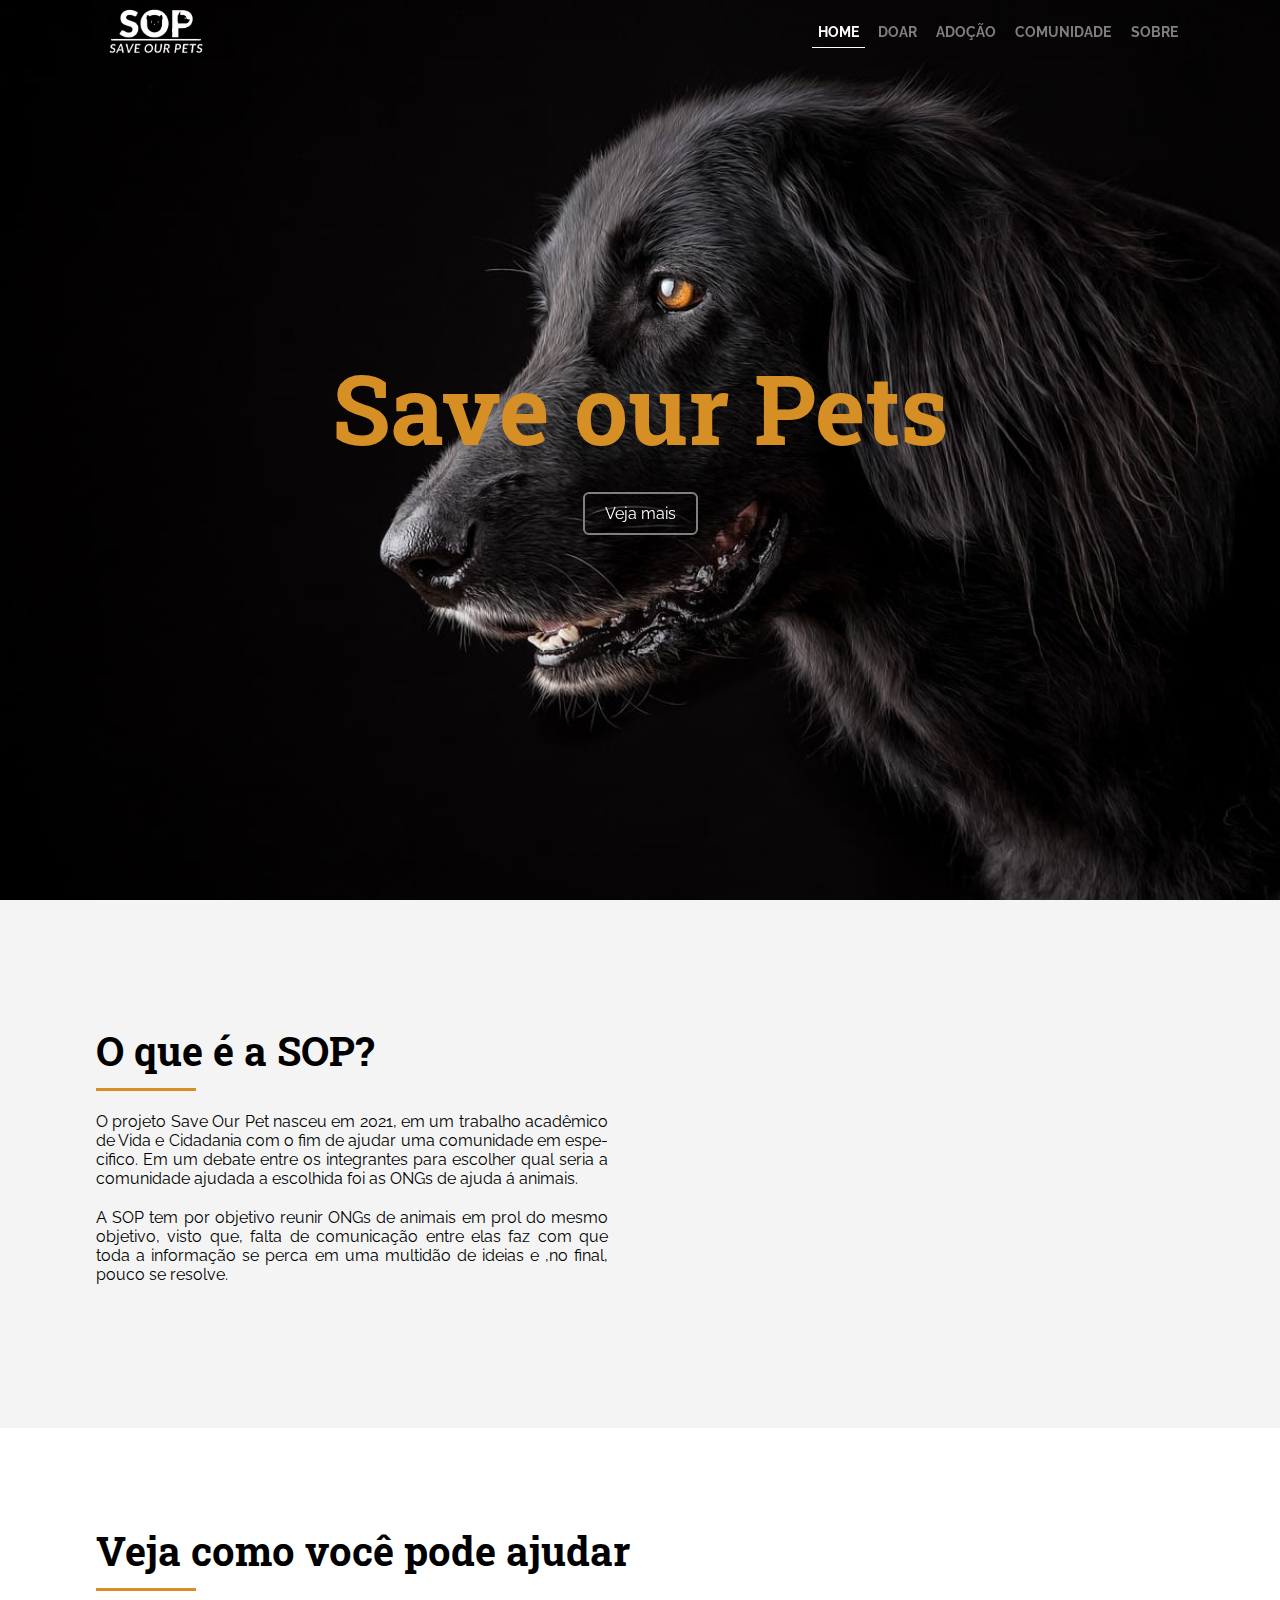
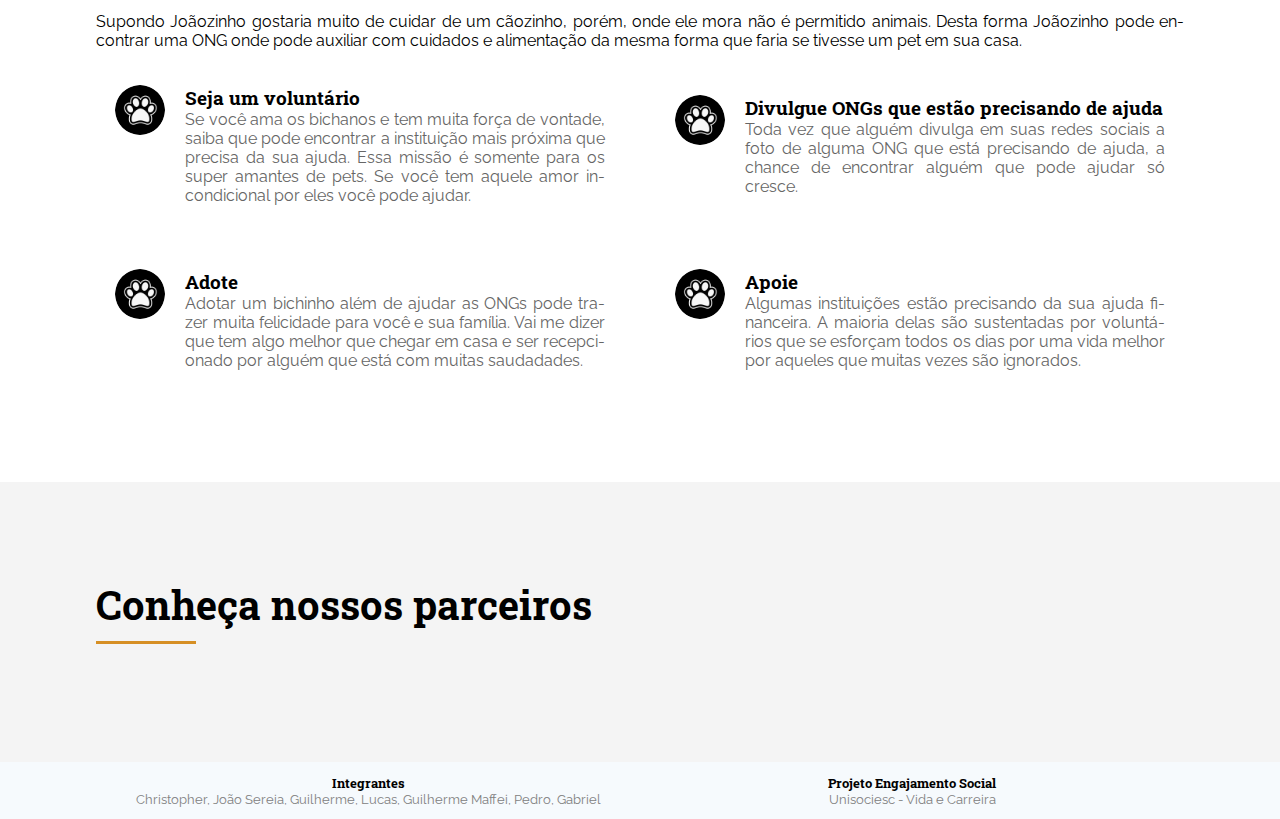
<file: index.html>
<!DOCTYPE html>
<html lang="pt-br">

<head>
    <meta charset="UTF-8">
    <meta http-equiv="X-UA-Compatible" content="IE=edge">
    <meta name="viewport" content="width=device-width, initial-scale=1.0">
    <title>SOP - Save our Pets</title>
    <link rel="shortcut icon" href="./assets/icons/favicon-96x96-dunplab-manifest-43425.png" type="image/png">
    <link rel="manifest" href="manifest.json">
    <link rel="stylesheet" href="./global.css">
    <link rel="stylesheet" href="./styles/index.css">
</head>

<body>
    <header class="navbar navbarOnTop">
        <img class="logo" src="./assets/icons/logo.png" alt="Logo">
        <nav>
            <!--btn para abrir o menu no mobile-->
            <button class="btn-menu-mobile">
                <span id="hamburguer-icon"></span>
            </button>
            <ul class="menu">
                <li class="active"><a href="#home">Home</a></li>
                <li><a href="./doacao.html">Doar</a></li>
                <li><a href="./adocao.html">Adoção</a></li>
                <li><a href="./blog.html">Comunidade</a></li>
                <li><a href="#about">Sobre</a></li>
            </ul>
        </nav>
    </header>

    <main>
        <section id="home">
            <h1 data-anime="top">Save our Pets</h1>
            <a href="#about" class="button" data-anime="left">Veja mais</a>
        </section>

        <section id="about">
            <div class="about-content">
                <div>
                    <h2 class="section-title"><a>O que é a SOP?</a></h2>
                    <p>O projeto Save Our Pet nasceu em 2021, em um trabalho acadêmico de Vida e Cidadania com o fim de
                        ajudar uma comunidade em especifico. Em um debate entre os integrantes para escolher qual seria
                        a comunidade ajudada a escolhida foi as ONGs de ajuda á animais.</p>
                    <p>A SOP tem por objetivo reunir ONGs de animais em prol do mesmo objetivo, visto que, falta de
                        comunicação entre elas faz com que toda a informação se perca em uma multidão de ideias e ,no
                        final, pouco se resolve.</p>
                </div>

                <div>
                    <img src="./assets/cachorro-adocao.jpeg" id="cachorro-adocao" data-anime="top"
                        alt="Imagem de cachorro com laço para a adoção" title="Imagem de cachorro">
                </div>
            </div>
        </section>

        <section id="ajuda">
            <div>
                <h2 class="section-title"><a>Veja como você pode ajudar</a></h2>
                <p>Supondo Joãozinho gostaria muito de cuidar de um cãozinho, porém, onde ele mora não é permitido
                    animais. Desta forma Joãozinho pode encontrar uma ONG onde pode auxiliar com cuidados e alimentação
                    da mesma forma que faria se tivesse um pet em sua casa. </p>
                <br>
                <div class="help-content">
                    <div class="help">
                        <div class="icon-help">
                            <img src="./assets/icons/icon-pata.png" alt="">
                        </div>
                        <div class="about-help">
                            <h3>Seja um voluntário</h3>
                            <p>Se você ama os bichanos e tem muita força de vontade, saiba que pode encontrar a
                                instituição mais próxima que precisa da sua ajuda. Essa missão é somente para os super
                                amantes de pets. Se você tem aquele amor incondicional por eles você pode ajudar.</p>
                        </div>
                    </div>

                    <div class="help">
                        <div class="icon-help">
                            <img src="./assets/icons/icon-pata.png" alt="">
                        </div>
                        <div class="about-help">
                            <h3>Divulgue ONGs que estão precisando de ajuda</h3>
                            <p>Toda vez que alguém divulga em suas redes sociais a foto de alguma ONG que está
                                precisando de ajuda, a chance de encontrar alguém que pode ajudar só cresce.</p>
                        </div>
                    </div>

                    <div class="help">
                        <div class="icon-help">
                            <img src="./assets/icons/icon-pata.png" alt="">
                        </div>
                        <div class="about-help">
                            <h3>Adote</h3>
                            <p>Adotar um bichinho além de ajudar as ONGs pode trazer muita felicidade para você e sua
                                família. Vai me dizer que tem algo melhor que chegar em casa e ser recepcionado por
                                alguém que está com muitas saudadades.</p>
                        </div>
                    </div>

                    <div class="help">
                        <div class="icon-help">
                            <img src="./assets/icons/icon-pata.png" alt="">
                        </div>
                        <div class="about-help">
                            <h3>Apoie</h3>
                            <p>Algumas instituições estão precisando da sua ajuda financeira. A maioria delas são
                                sustentadas por voluntários que se esforçam todos os dias por uma vida melhor por
                                aqueles que muitas vezes são ignorados.</p>
                        </div>
                    </div>

                </div>
            </div>
        </section>

        <section class="parceiros">
            <div>
                <h2 class="section-title"><a>Conheça nossos parceiros</a< /h2>
            </div>
        </section>
    </main>

    <footer>
        <div class="footer-content">
            <span>
                <h5>Integrantes</h5>
                <p>Christopher, João Sereia, Guilherme, Lucas, Guilherme Maffei, Pedro, Gabriel</p>
            </span>
            <span>
                <h5>Projeto Engajamento Social</h5>
                <p>Unisociesc - Vida e Carreira</p>
            </span>
        </div>
    </footer>


    <script src="./js/index.js"></script>
    <script src="script.js"></script>
    <script src="./js/data-anime.js"></script>
</body>

</html>
</file>
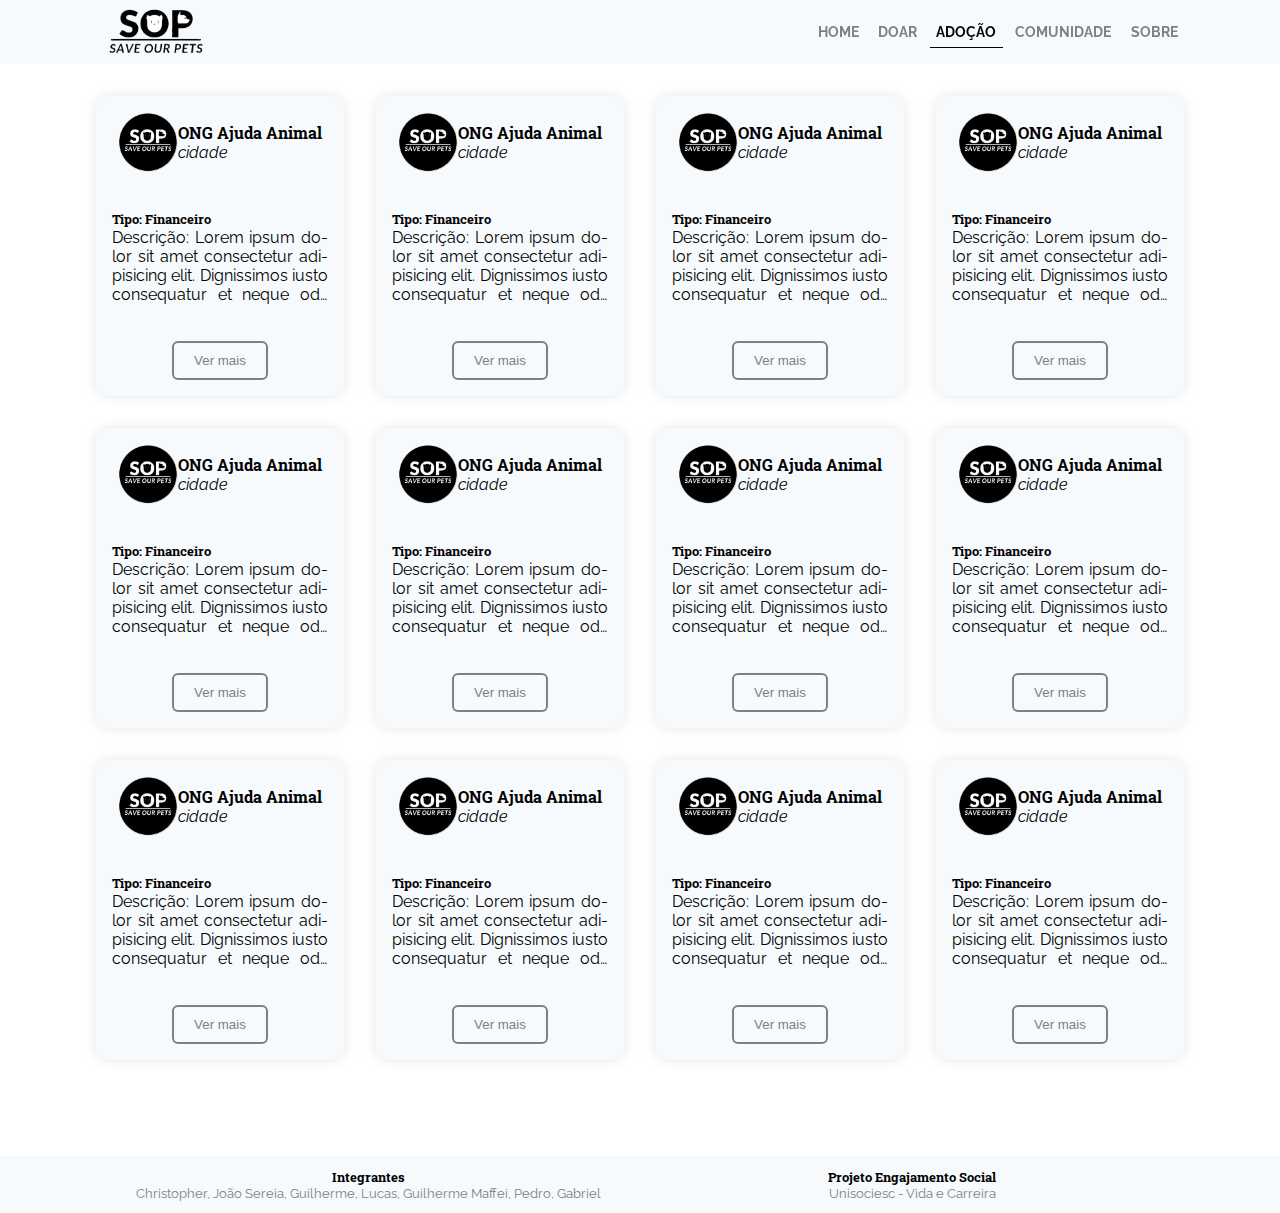
<file: adocao.html>
<!DOCTYPE html>
<html lang="pt-br">

<head>
    <meta charset="UTF-8">
    <meta http-equiv="X-UA-Compatible" content="IE=edge">
    <meta name="viewport" content="width=device-width, initial-scale=1.0">
    <title>Adoção</title>
    <link rel="stylesheet" href="global.css">

    <style>
        .donations {
            display: grid;
            grid-template-columns: repeat(auto-fit, minmax(240px, 1fr));
            grid-gap: 2rem;
            place-items: center;
        }
    </style>
</head>

<body>
    <header class="navbar navbarOnTop">
        <img class="logo" src="./assets/icons/logo.png" alt="Logo">
        <nav>
            <!--btn para abrir o menu no mobile-->
            <button class="btn-menu-mobile">
                <span id="hamburguer-icon"></span>
            </button>
            <nav>
                <ul class="menu">
                    <li><a href="./index.html">Home</a></li>
                    <li><a href="./doacao.html">Doar</a></li>
                    <li class="active"><a href="#">Adoção</a></li>
                    <li><a href="./blog.html">Comunidade</a></li>
                    <li><a href="./index.html#about">Sobre</a></li>
                </ul>
            </nav>
    </header>

    <main>
        <section class="donations">
            <article class="card">
                <div class="card-header">
                    <img src="./assets/icons/favicon-96x96-dunplab-manifest-43425.png" alt="Logo ONG">
                    <span>
                        <h4>ONG Ajuda Animal</h4>
                        <address>cidade</address>
                    </span>
                </div>
                <div class="card-content">
                    <h5>Tipo: Financeiro</h5>
                    <p>Descrição: Lorem ipsum dolor sit amet consectetur adipisicing elit. Dignissimos iusto consequatur
                        et neque odit ratione adipisci velit autem, tempora illo fugiat recusandae hic cumque facere
                        similique reprehenderit ipsam sapiente corrupti!</p>
                </div>
                <div class="card-footer">
                    <button class="button">Ver mais</button>
                </div>
            </article>
            <article class="card">
                <div class="card-header">
                    <img src="./assets/icons/favicon-96x96-dunplab-manifest-43425.png" alt="Logo ONG">
                    <span>
                        <h4>ONG Ajuda Animal</h4>
                        <address>cidade</address>
                    </span>
                </div>
                <div class="card-content">
                    <h5>Tipo: Financeiro</h5>
                    <p>Descrição: Lorem ipsum dolor sit amet consectetur adipisicing elit. Dignissimos iusto consequatur
                        et neque odit ratione adipisci velit autem, tempora illo fugiat recusandae hic cumque facere
                        similique reprehenderit ipsam sapiente corrupti!</p>
                </div>
                <div class="card-footer">
                    <button class="button">Ver mais</button>
                </div>
            </article>
            <article class="card">
                <div class="card-header">
                    <img src="./assets/icons/favicon-96x96-dunplab-manifest-43425.png" alt="Logo ONG">
                    <span>
                        <h4>ONG Ajuda Animal</h4>
                        <address>cidade</address>
                    </span>
                </div>
                <div class="card-content">
                    <h5>Tipo: Financeiro</h5>
                    <p>Descrição: Lorem ipsum dolor sit amet consectetur adipisicing elit. Dignissimos iusto consequatur
                        et neque odit ratione adipisci velit autem, tempora illo fugiat recusandae hic cumque facere
                        similique reprehenderit ipsam sapiente corrupti!</p>
                </div>
                <div class="card-footer">
                    <button class="button">Ver mais</button>
                </div>
            </article>
            <article class="card">
                <div class="card-header">
                    <img src="./assets/icons/favicon-96x96-dunplab-manifest-43425.png" alt="Logo ONG">
                    <span>
                        <h4>ONG Ajuda Animal</h4>
                        <address>cidade</address>
                    </span>
                </div>
                <div class="card-content">
                    <h5>Tipo: Financeiro</h5>
                    <p>Descrição: Lorem ipsum dolor sit amet consectetur adipisicing elit. Dignissimos iusto consequatur
                        et neque odit ratione adipisci velit autem, tempora illo fugiat recusandae hic cumque facere
                        similique reprehenderit ipsam sapiente corrupti!</p>
                </div>
                <div class="card-footer">
                    <button class="button">Ver mais</button>
                </div>
            </article>
            <article class="card">
                <div class="card-header">
                    <img src="./assets/icons/favicon-96x96-dunplab-manifest-43425.png" alt="Logo ONG">
                    <span>
                        <h4>ONG Ajuda Animal</h4>
                        <address>cidade</address>
                    </span>
                </div>
                <div class="card-content">
                    <h5>Tipo: Financeiro</h5>
                    <p>Descrição: Lorem ipsum dolor sit amet consectetur adipisicing elit. Dignissimos iusto consequatur
                        et neque odit ratione adipisci velit autem, tempora illo fugiat recusandae hic cumque facere
                        similique reprehenderit ipsam sapiente corrupti!</p>
                </div>
                <div class="card-footer">
                    <button class="button">Ver mais</button>
                </div>
            </article>
            <article class="card">
                <div class="card-header">
                    <img src="./assets/icons/favicon-96x96-dunplab-manifest-43425.png" alt="Logo ONG">
                    <span>
                        <h4>ONG Ajuda Animal</h4>
                        <address>cidade</address>
                    </span>
                </div>
                <div class="card-content">
                    <h5>Tipo: Financeiro</h5>
                    <p>Descrição: Lorem ipsum dolor sit amet consectetur adipisicing elit. Dignissimos iusto consequatur
                        et neque odit ratione adipisci velit autem, tempora illo fugiat recusandae hic cumque facere
                        similique reprehenderit ipsam sapiente corrupti!</p>
                </div>
                <div class="card-footer">
                    <button class="button">Ver mais</button>
                </div>
            </article>
            <article class="card">
                <div class="card-header">
                    <img src="./assets/icons/favicon-96x96-dunplab-manifest-43425.png" alt="Logo ONG">
                    <span>
                        <h4>ONG Ajuda Animal</h4>
                        <address>cidade</address>
                    </span>
                </div>
                <div class="card-content">
                    <h5>Tipo: Financeiro</h5>
                    <p>Descrição: Lorem ipsum dolor sit amet consectetur adipisicing elit. Dignissimos iusto consequatur
                        et neque odit ratione adipisci velit autem, tempora illo fugiat recusandae hic cumque facere
                        similique reprehenderit ipsam sapiente corrupti!</p>
                </div>
                <div class="card-footer">
                    <button class="button">Ver mais</button>
                </div>
            </article>
            <article class="card">
                <div class="card-header">
                    <img src="./assets/icons/favicon-96x96-dunplab-manifest-43425.png" alt="Logo ONG">
                    <span>
                        <h4>ONG Ajuda Animal</h4>
                        <address>cidade</address>
                    </span>
                </div>
                <div class="card-content">
                    <h5>Tipo: Financeiro</h5>
                    <p>Descrição: Lorem ipsum dolor sit amet consectetur adipisicing elit. Dignissimos iusto consequatur
                        et neque odit ratione adipisci velit autem, tempora illo fugiat recusandae hic cumque facere
                        similique reprehenderit ipsam sapiente corrupti!</p>
                </div>
                <div class="card-footer">
                    <button class="button">Ver mais</button>
                </div>
            </article>
            <article class="card">
                <div class="card-header">
                    <img src="./assets/icons/favicon-96x96-dunplab-manifest-43425.png" alt="Logo ONG">
                    <span>
                        <h4>ONG Ajuda Animal</h4>
                        <address>cidade</address>
                    </span>
                </div>
                <div class="card-content">
                    <h5>Tipo: Financeiro</h5>
                    <p>Descrição: Lorem ipsum dolor sit amet consectetur adipisicing elit. Dignissimos iusto consequatur
                        et neque odit ratione adipisci velit autem, tempora illo fugiat recusandae hic cumque facere
                        similique reprehenderit ipsam sapiente corrupti!</p>
                </div>
                <div class="card-footer">
                    <button class="button">Ver mais</button>
                </div>
            </article>
            <article class="card">
                <div class="card-header">
                    <img src="./assets/icons/favicon-96x96-dunplab-manifest-43425.png" alt="Logo ONG">
                    <span>
                        <h4>ONG Ajuda Animal</h4>
                        <address>cidade</address>
                    </span>
                </div>
                <div class="card-content">
                    <h5>Tipo: Financeiro</h5>
                    <p>Descrição: Lorem ipsum dolor sit amet consectetur adipisicing elit. Dignissimos iusto consequatur
                        et neque odit ratione adipisci velit autem, tempora illo fugiat recusandae hic cumque facere
                        similique reprehenderit ipsam sapiente corrupti!</p>
                </div>
                <div class="card-footer">
                    <button class="button">Ver mais</button>
                </div>
            </article>
            <article class="card">
                <div class="card-header">
                    <img src="./assets/icons/favicon-96x96-dunplab-manifest-43425.png" alt="Logo ONG">
                    <span>
                        <h4>ONG Ajuda Animal</h4>
                        <address>cidade</address>
                    </span>
                </div>
                <div class="card-content">
                    <h5>Tipo: Financeiro</h5>
                    <p>Descrição: Lorem ipsum dolor sit amet consectetur adipisicing elit. Dignissimos iusto consequatur
                        et neque odit ratione adipisci velit autem, tempora illo fugiat recusandae hic cumque facere
                        similique reprehenderit ipsam sapiente corrupti!</p>
                </div>
                <div class="card-footer">
                    <button class="button">Ver mais</button>
                </div>
            </article>
            <article class="card">
                <div class="card-header">
                    <img src="./assets/icons/favicon-96x96-dunplab-manifest-43425.png" alt="Logo ONG">
                    <span>
                        <h4>ONG Ajuda Animal</h4>
                        <address>cidade</address>
                    </span>
                </div>
                <div class="card-content">
                    <h5>Tipo: Financeiro</h5>
                    <p>Descrição: Lorem ipsum dolor sit amet consectetur adipisicing elit. Dignissimos iusto consequatur
                        et neque odit ratione adipisci velit autem, tempora illo fugiat recusandae hic cumque facere
                        similique reprehenderit ipsam sapiente corrupti!</p>
                </div>
                <div class="card-footer">
                    <button class="button">Ver mais</button>
                </div>
            </article>
        </section>
    </main>


    <footer>
        <div class="footer-content">
            <span>
                <h5>Integrantes</h5>
                <p>Christopher, João Sereia, Guilherme, Lucas, Guilherme Maffei, Pedro, Gabriel</p>
            </span>
            <span>
                <h5>Projeto Engajamento Social</h5>
                <p>Unisociesc - Vida e Carreira</p>
            </span>
        </div>
    </footer>






    <script src="https://ajax.googleapis.com/ajax/libs/jquery/2.1.1/jquery.min.js"></script>
    <script src="script.js"></script>
</body>

</html>
</file>
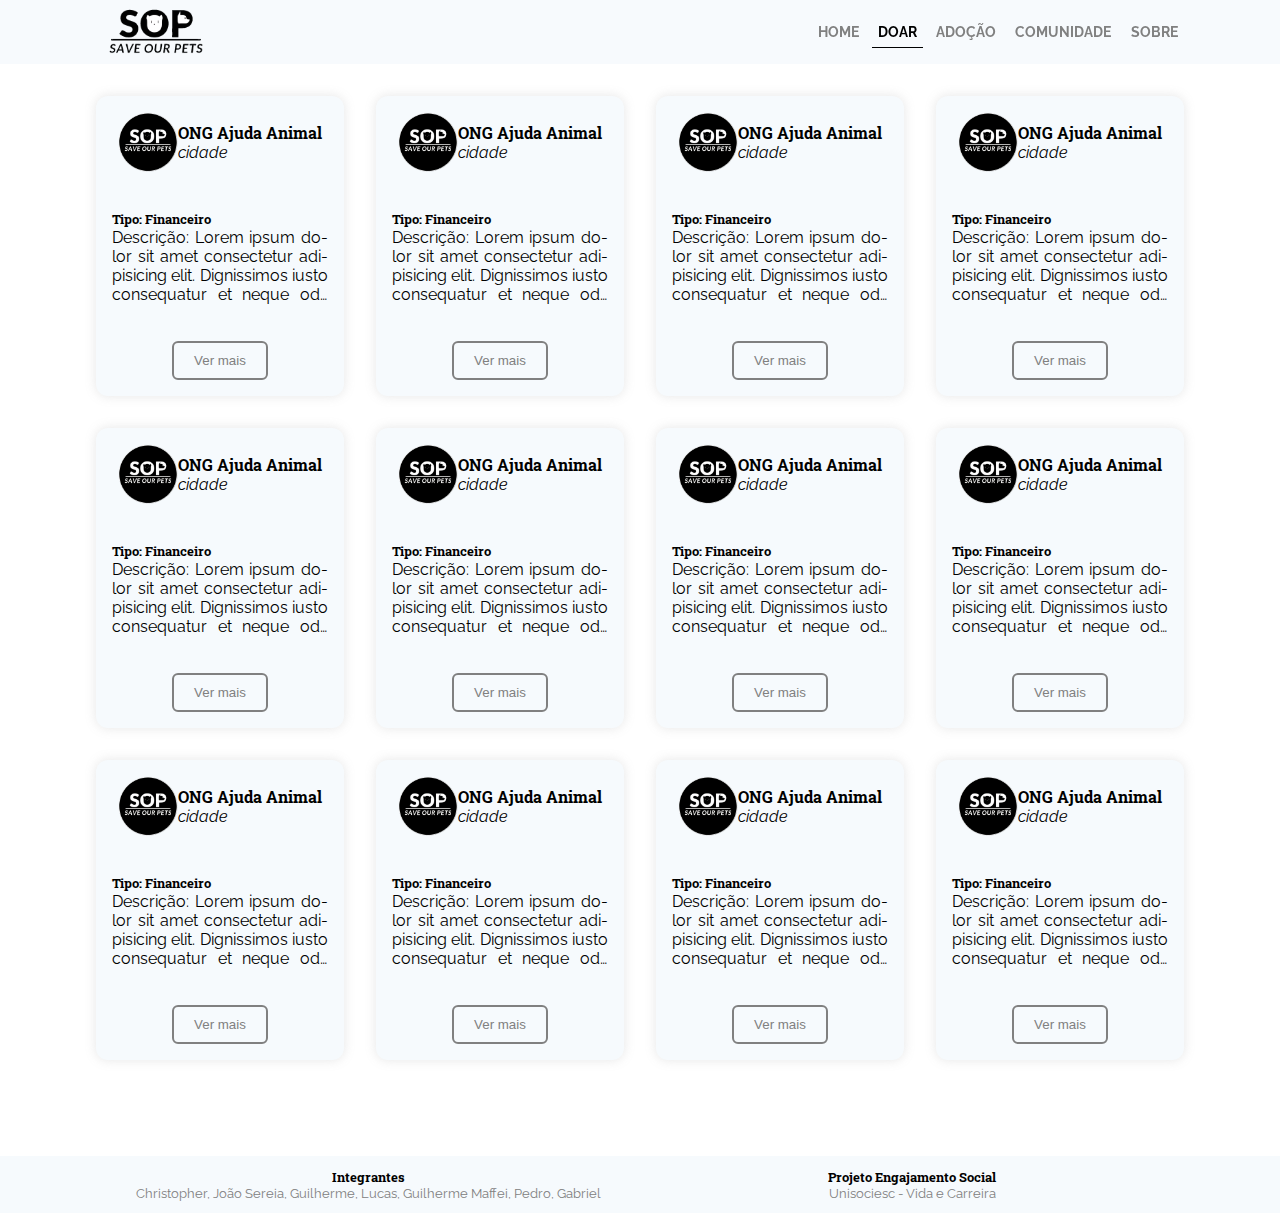
<file: doacao.html>
<!DOCTYPE html>
<html lang="pt-br">

<head>
    <meta charset="UTF-8">
    <meta http-equiv="X-UA-Compatible" content="IE=edge">
    <meta name="viewport" content="width=device-width, initial-scale=1.0">
    <title>Doações</title>
    <link rel="stylesheet" href="global.css">
    <link rel="stylesheet" href="./styles/doacao.css">
</head>

<body>
    <header class="navbar navbarOnTop">
        <img class="logo" src="./assets/icons/logo.png" alt="Logo">
        <nav>
            <!--btn para abrir o menu no mobile-->
            <button class="btn-menu-mobile">
                <span id="hamburguer-icon"></span>
            </button>
            <nav>
                <ul class="menu">
                    <li><a href="./index.html">Home</a></li>
                    <li class="active"><a href="./doacao.html">Doar</a></li>
                    <li><a href="./adocao.html">Adoção</a></li>
                    <li><a href="./blog.html">Comunidade</a></li>
                    <li><a href="./index.html#about">Sobre</a></li>
                </ul>
            </nav>
    </header>

    <main>
        <section class="donations">
            <article class="card">
                <div class="card-header">
                    <img src="./assets/icons/favicon-96x96-dunplab-manifest-43425.png" alt="Logo ONG">
                    <span>
                        <h4>ONG Ajuda Animal</h4>
                        <address>cidade</address>
                    </span>
                </div>
                <div class="card-content">
                    <h5>Tipo: Financeiro</h5>
                    <p>Descrição: Lorem ipsum dolor sit amet consectetur adipisicing elit. Dignissimos iusto consequatur et neque odit ratione adipisci velit autem, tempora illo fugiat recusandae hic cumque facere similique reprehenderit ipsam sapiente corrupti!</p>
                </div>
                <div class="card-footer">
                    <button class="button">Ver mais</button>
                </div>
            </article>
            <article class="card">
                <div class="card-header">
                    <img src="./assets/icons/favicon-96x96-dunplab-manifest-43425.png" alt="Logo ONG">
                    <span>
                        <h4>ONG Ajuda Animal</h4>
                        <address>cidade</address>
                    </span>
                </div>
                <div class="card-content">
                    <h5>Tipo: Financeiro</h5>
                    <p>Descrição: Lorem ipsum dolor sit amet consectetur adipisicing elit. Dignissimos iusto consequatur et neque odit ratione adipisci velit autem, tempora illo fugiat recusandae hic cumque facere similique reprehenderit ipsam sapiente corrupti!</p>
                </div>
                <div class="card-footer">
                    <button class="button">Ver mais</button>
                </div>
            </article>
            <article class="card">
                <div class="card-header">
                    <img src="./assets/icons/favicon-96x96-dunplab-manifest-43425.png" alt="Logo ONG">
                    <span>
                        <h4>ONG Ajuda Animal</h4>
                        <address>cidade</address>
                    </span>
                </div>
                <div class="card-content">
                    <h5>Tipo: Financeiro</h5>
                    <p>Descrição: Lorem ipsum dolor sit amet consectetur adipisicing elit. Dignissimos iusto consequatur et neque odit ratione adipisci velit autem, tempora illo fugiat recusandae hic cumque facere similique reprehenderit ipsam sapiente corrupti!</p>
                </div>
                <div class="card-footer">
                    <button class="button">Ver mais</button>
                </div>
            </article>
            <article class="card">
                <div class="card-header">
                    <img src="./assets/icons/favicon-96x96-dunplab-manifest-43425.png" alt="Logo ONG">
                    <span>
                        <h4>ONG Ajuda Animal</h4>
                        <address>cidade</address>
                    </span>
                </div>
                <div class="card-content">
                    <h5>Tipo: Financeiro</h5>
                    <p>Descrição: Lorem ipsum dolor sit amet consectetur adipisicing elit. Dignissimos iusto consequatur et neque odit ratione adipisci velit autem, tempora illo fugiat recusandae hic cumque facere similique reprehenderit ipsam sapiente corrupti!</p>
                </div>
                <div class="card-footer">
                    <button class="button">Ver mais</button>
                </div>
            </article>
            <article class="card">
                <div class="card-header">
                    <img src="./assets/icons/favicon-96x96-dunplab-manifest-43425.png" alt="Logo ONG">
                    <span>
                        <h4>ONG Ajuda Animal</h4>
                        <address>cidade</address>
                    </span>
                </div>
                <div class="card-content">
                    <h5>Tipo: Financeiro</h5>
                    <p>Descrição: Lorem ipsum dolor sit amet consectetur adipisicing elit. Dignissimos iusto consequatur et neque odit ratione adipisci velit autem, tempora illo fugiat recusandae hic cumque facere similique reprehenderit ipsam sapiente corrupti!</p>
                </div>
                <div class="card-footer">
                    <button class="button">Ver mais</button>
                </div>
            </article>
            <article class="card">
                <div class="card-header">
                    <img src="./assets/icons/favicon-96x96-dunplab-manifest-43425.png" alt="Logo ONG">
                    <span>
                        <h4>ONG Ajuda Animal</h4>
                        <address>cidade</address>
                    </span>
                </div>
                <div class="card-content">
                    <h5>Tipo: Financeiro</h5>
                    <p>Descrição: Lorem ipsum dolor sit amet consectetur adipisicing elit. Dignissimos iusto consequatur et neque odit ratione adipisci velit autem, tempora illo fugiat recusandae hic cumque facere similique reprehenderit ipsam sapiente corrupti!</p>
                </div>
                <div class="card-footer">
                    <button class="button">Ver mais</button>
                </div>
            </article>
            <article class="card">
                <div class="card-header">
                    <img src="./assets/icons/favicon-96x96-dunplab-manifest-43425.png" alt="Logo ONG">
                    <span>
                        <h4>ONG Ajuda Animal</h4>
                        <address>cidade</address>
                    </span>
                </div>
                <div class="card-content">
                    <h5>Tipo: Financeiro</h5>
                    <p>Descrição: Lorem ipsum dolor sit amet consectetur adipisicing elit. Dignissimos iusto consequatur et neque odit ratione adipisci velit autem, tempora illo fugiat recusandae hic cumque facere similique reprehenderit ipsam sapiente corrupti!</p>
                </div>
                <div class="card-footer">
                    <button class="button">Ver mais</button>
                </div>
            </article>
            <article class="card">
                <div class="card-header">
                    <img src="./assets/icons/favicon-96x96-dunplab-manifest-43425.png" alt="Logo ONG">
                    <span>
                        <h4>ONG Ajuda Animal</h4>
                        <address>cidade</address>
                    </span>
                </div>
                <div class="card-content">
                    <h5>Tipo: Financeiro</h5>
                    <p>Descrição: Lorem ipsum dolor sit amet consectetur adipisicing elit. Dignissimos iusto consequatur et neque odit ratione adipisci velit autem, tempora illo fugiat recusandae hic cumque facere similique reprehenderit ipsam sapiente corrupti!</p>
                </div>
                <div class="card-footer">
                    <button class="button">Ver mais</button>
                </div>
            </article>
            <article class="card">
                <div class="card-header">
                    <img src="./assets/icons/favicon-96x96-dunplab-manifest-43425.png" alt="Logo ONG">
                    <span>
                        <h4>ONG Ajuda Animal</h4>
                        <address>cidade</address>
                    </span>
                </div>
                <div class="card-content">
                    <h5>Tipo: Financeiro</h5>
                    <p>Descrição: Lorem ipsum dolor sit amet consectetur adipisicing elit. Dignissimos iusto consequatur et neque odit ratione adipisci velit autem, tempora illo fugiat recusandae hic cumque facere similique reprehenderit ipsam sapiente corrupti!</p>
                </div>
                <div class="card-footer">
                    <button class="button">Ver mais</button>
                </div>
            </article>
            <article class="card">
                <div class="card-header">
                    <img src="./assets/icons/favicon-96x96-dunplab-manifest-43425.png" alt="Logo ONG">
                    <span>
                        <h4>ONG Ajuda Animal</h4>
                        <address>cidade</address>
                    </span>
                </div>
                <div class="card-content">
                    <h5>Tipo: Financeiro</h5>
                    <p>Descrição: Lorem ipsum dolor sit amet consectetur adipisicing elit. Dignissimos iusto consequatur et neque odit ratione adipisci velit autem, tempora illo fugiat recusandae hic cumque facere similique reprehenderit ipsam sapiente corrupti!</p>
                </div>
                <div class="card-footer">
                    <button class="button">Ver mais</button>
                </div>
            </article>
            <article class="card">
                <div class="card-header">
                    <img src="./assets/icons/favicon-96x96-dunplab-manifest-43425.png" alt="Logo ONG">
                    <span>
                        <h4>ONG Ajuda Animal</h4>
                        <address>cidade</address>
                    </span>
                </div>
                <div class="card-content">
                    <h5>Tipo: Financeiro</h5>
                    <p>Descrição: Lorem ipsum dolor sit amet consectetur adipisicing elit. Dignissimos iusto consequatur et neque odit ratione adipisci velit autem, tempora illo fugiat recusandae hic cumque facere similique reprehenderit ipsam sapiente corrupti!</p>
                </div>
                <div class="card-footer">
                    <button class="button">Ver mais</button>
                </div>
            </article>
            <article class="card">
                <div class="card-header">
                    <img src="./assets/icons/favicon-96x96-dunplab-manifest-43425.png" alt="Logo ONG">
                    <span>
                        <h4>ONG Ajuda Animal</h4>
                        <address>cidade</address>
                    </span>
                </div>
                <div class="card-content">
                    <h5>Tipo: Financeiro</h5>
                    <p>Descrição: Lorem ipsum dolor sit amet consectetur adipisicing elit. Dignissimos iusto consequatur et neque odit ratione adipisci velit autem, tempora illo fugiat recusandae hic cumque facere similique reprehenderit ipsam sapiente corrupti!</p>
                </div>
                <div class="card-footer">
                    <button class="button">Ver mais</button>
                </div>
            </article>
        </section>
    </main>


    <footer>
        <div class="footer-content">
            <span>
                <h5>Integrantes</h5>
                <p>Christopher, João Sereia, Guilherme, Lucas, Guilherme Maffei, Pedro, Gabriel</p>
            </span>
            <span>
                <h5>Projeto Engajamento Social</h5>
                <p>Unisociesc - Vida e Carreira</p>
            </span>
        </div>
    </footer>









    <script src="https://ajax.googleapis.com/ajax/libs/jquery/2.1.1/jquery.min.js"></script>
    <script src="script.js"></script>
</body>

</html>
</file>
<file: global.css>
/*fonts*/
@import url('https://fonts.googleapis.com/css2?family=Roboto+Slab&display=swap');
@import url("https://fonts.googleapis.com/css?family=Raleway:400,700&display=swap");

/*Esquema de cores*/
@import "./styles/theme.css";

* {
  margin: 0;
  padding: 0;
  box-sizing: border-box;
  text-decoration: none;
}
html {
  scroll-behavior: smooth;
}
body {
  font-family: "Raleway", sans-serif; /*fonte padrao do site*/
}
:target {
  scroll-margin-top: .8em;
}

/*Títulos do site*/
h1, h2, h3, h4, h5, h6 {
  font-family: 'Roboto Slab', serif; /*fonte padrão pra títulos*/
  color: var(--text-title-color);
}

p {
  text-align: justify; 
  hyphens: auto;
}


/*BARRA DE NAVEGAÇÃO*/
.navbar {
  width: 100%;
  height: 60px;
  padding: 2rem 6rem 2rem 6rem;
  display: flex;
  align-items: center;
  justify-content: space-between;
  position: fixed;
  top: 0;
  z-index: 1;
  background-color: var(--navbar-background-rgba);
  backdrop-filter: blur(50px);
  transition: background 0.4s;
}
.navbar .logo {
  width: 120px;
  margin-top: 6px;
  filter: invert(100%);
}
.navbar nav .btn-menu-mobile {
  display: none;  
}
.navbar nav .menu {
  display: flex;
  list-style: none;
  gap: .4rem;
}
.navbar nav .menu li a {
  padding: .4rem;
  font-size: 0.9rem;
  font-weight: bold;
  text-transform: uppercase;
  color: var(--text-color);
  transition: all 0.4s;
}
.navbar nav .menu li a:hover {
  cursor: pointer;
  border-bottom: solid 1px var(--navbar-color);
  color: var(--navbar-color);
}
.navbar nav .menu .active a{
  border-bottom: solid 1px var(--navbar-color);
  color: var(--navbar-color);
}

main section {
  width: 100%;
  height: 100%;
  padding-top: 60px;
  padding: 6rem;
}
main img {
  border-radius: 10px;
}

/*Cards*/
.card {
  max-width: 300px;
  height: 300px;
  padding: 1rem;
  border-radius: 12px;
  background-color: var(--navbar-background);
  box-shadow: 0 0 12px var(--shadow-color);
  display: flex;
  flex-direction: column;
  align-items: center;
  justify-content: space-between;
}
.card .card-header {
  display: flex;
  align-items: center;
  justify-content: space-between;
}
.card .card-header img{
  width: 60px;
  height: 60px;
}
.card .card-content p{
  display: -webkit-box;
  -webkit-line-clamp: 4;
  -webkit-box-orient: vertical; 
  overflow: hidden;
  text-overflow: ellipsis;
}

.button {
  padding: 10px 20px 10px 20px;
  border: solid 2px var(--primary-color);
  border-radius: 6px;
  background-color: transparent;
  color: var(--text-color);
  transition: all 0.4s;
}
.button:hover {
  cursor: pointer;
  background-color: var(--primary-color);
  color: var(--text-color-contrast);
  transform: scale(1.05);
}

footer {
  padding: 12px 6rem 12px 6rem;
  background-color: var(--navbar-background);
}
footer .footer-content {
  width: 100%;
  display: flex;
  align-items: center;
  justify-content: center;
  justify-content: space-between;
}
footer .footer-content span {
  width: 50%;
  display: flex;
  flex-direction: column;
  align-items: center;
  justify-content: center;
}
footer .footer-content span p {
  font-size: 0.8rem;
  color: var(--text-color);
}

@media (max-width: 650px) {
  /*NAVBAR PARA MOBILE*/
  .navbar {
    height: 70px;
    padding: 2rem 1rem 2rem 1rem;
  }
  .navbar nav .btn-menu-mobile {
    display: flex;
    padding: .5rem 1rem;
    font-size: 1rem;
    border: none;
    background-color: transparent;
    cursor: pointer;
    gap: .5rem;
  }
  .navbar nav .btn-menu-mobile #hamburguer-icon {
    border-top: 2px solid;
    width: 20px;
    color: var(--navbar-color);
  }
  .navbar nav .btn-menu-mobile #hamburguer-icon::after, #hamburguer-icon::before {
    content: '';
    display: block;
    width: 20px;
    height: 2px;
    margin-top: 5px;
    background-color: currentColor;
  }
  .navbar nav .menu {
    width: 180px;
    padding: .6rem;
    display: none;
    flex-direction: column;
    position: absolute;
    top: 70px;
    right: 1rem;
    border-radius: 12px;
    box-shadow: 0 0 20px var(--shadow-color);
    background-color: var(--navbar-background);
    visibility: hidden;
  }
  .navbar nav .menu li a{
    display: block;
    padding: .6rem;
  }
  .navbar .mobile-menu .menu {
    display: flex;
    visibility: visible;
  }

  main section {
    padding: 6rem 1rem 1rem 1rem;
  }

  footer {
    padding: 12px 1rem 12px 1rem;
  }
}

/* Animação */

[data-anime] {opacity: 0; transition: .9s;}
[data-anime="left"] {transform: translate3d(-50px, 0, 0);}
[data-anime="top"] { transform: translate3d(0, -75px, 0)}
[data-anime="right"] {transform: translate3d(50px, 0, 0);}
[data-anime].animate {transform: translate3d(0px, 0, 0); opacity: 1;}





/*Barra de rolagem*/

/*Firefox */
* {
  scrollbar-width: thin;
  scrollbar-color: gray var(--navbar-background);
}
/*Chrome, Edge, and Safari */
*::-webkit-scrollbar {
  width: 12px;
}
*::-webkit-scrollbar-track {
  background: var(--navbar-background);
}
*::-webkit-scrollbar-thumb {
  background-color: gray;
  border-radius: 20px;
  border: 3px solid var(--navbar-background);
}
</file>
<file: styles/index.css>
.navbarOnTop {
  background-color: transparent;
  backdrop-filter: none;
  color: var(--text-color-contrast);
}
.navbarOnTop .logo {
  filter: invert(0%);
}
.navbarOnTop .menu li a:hover {
  border-bottom: solid 1px var(--navbar-color-contrast) !important;
  color: var(---navbar-color-contrast) !important;
}
.navbarOnTop nav .menu .active a {
  border-bottom: solid 1px var(--navbar-color-contrast);
  color: var(--navbar-color-contrast);
}

/*TEXTO CABEÇALHO*/
main #home {
  height: 100vh;
  position: relative;
  display: flex;
  flex-direction: column;
  align-items: center;
  justify-content: center;
  background-image: url("../assets/cachorro-preto.jpg");
  background-attachment: fixed;
  background-position: center;
  background-repeat: no-repeat;
  background-size: cover;
}
main #home h1 {
  font-size: 6rem;
  font-weight: 700;
  color: rgb(214, 143, 36);
  line-height: 0.9;
  margin-bottom: 40px;
}
main #home .button {
  color: var(--text-color-contrast);
}

/*SOBRE A SOP*/
#about {background-color: var(--background-color-gray) !important;}
.about-content {display: flex; flex-direction: row; align-items: center; justify-content: center; gap: 2rem;}
.about-content > div {width: 50%;}
.about-content > div:nth-child(1) {padding-right: 1rem;}
.about-content img#cachorro-adocao {width: 100%;}
h2.section-title{
  font-size: 2.5rem;
  margin-bottom: 35px
}
h2.section-title a {text-decoration: none; position: relative;}
h2.section-title a::before {
  content: '';
  position: absolute;
  top: 120%;
  left: 0;
  width: 100px;
  height: 3px;
  background-color: rgb(214, 143, 36);;
  transition: .5s;
}
.about-content p {
  margin: 20px 0;
}

/*Como pode ajudar*/
.help-content {display: grid; grid-template-columns: repeat(auto-fit, minmax(500px, 1fr)); place-items: center; grid-gap: 2rem;}
.help-content .help {display:flex; width: 500px; padding: 3% 1%; transition: 0.3s;}
.help-content .help:hover {
  box-shadow: 0 0 40px 10px rgb(245, 245, 245);
  transform: scale(1.01);
}
.help-content .help .icon-help {margin-right: 20px;}
.help-content .help .icon-help img{width: 50px; border-radius: 50%;}
.help-content .help .about-help p {color: rgb(102, 102, 102);}


.parceiros {
  background-color: var(--background-color-gray);
}



/*Mobile*/
@media (max-width: 650px) {  
  main #home {
    margin: 0;
    padding: 0;
    display: grid;
    place-items: center;
    text-align: center;
  }
  
  .navbar nav .menu li a:hover {
    border-bottom: solid 1px var(--navbar-color) !important;
    color: var(--navbar-color) !important;
  }
  .navbar nav .menu .active a{
    border-bottom: solid 1px var(--navbar-color);
    color: var(--navbar-color);
  }
  .navbarOnTop nav .btn-menu-mobile #hamburguer-icon {
    color: var(--navbar-color-contrast);
  }

  /*SOBRE A SOP*/
  .about-content {display: flex; flex-direction: column;} /*colocando uma div embaixo da outra*/
  .about-content > div {width: 100%;} 
  .about-content > div:nth-child(1) {padding-right: 0rem;} /*Tirando espaçamento da imagem*/

  .help-content {
    display: flex;
    flex-direction: column;
  }

  .help-content .help{
    width: 100%;
  }

}
</file>
<file: styles/doacao.css>
.donations {
    display: grid;
    grid-template-columns: repeat(auto-fit, minmax(240px, 1fr));
    grid-gap: 2rem;
    place-items: center;
}
</file>
